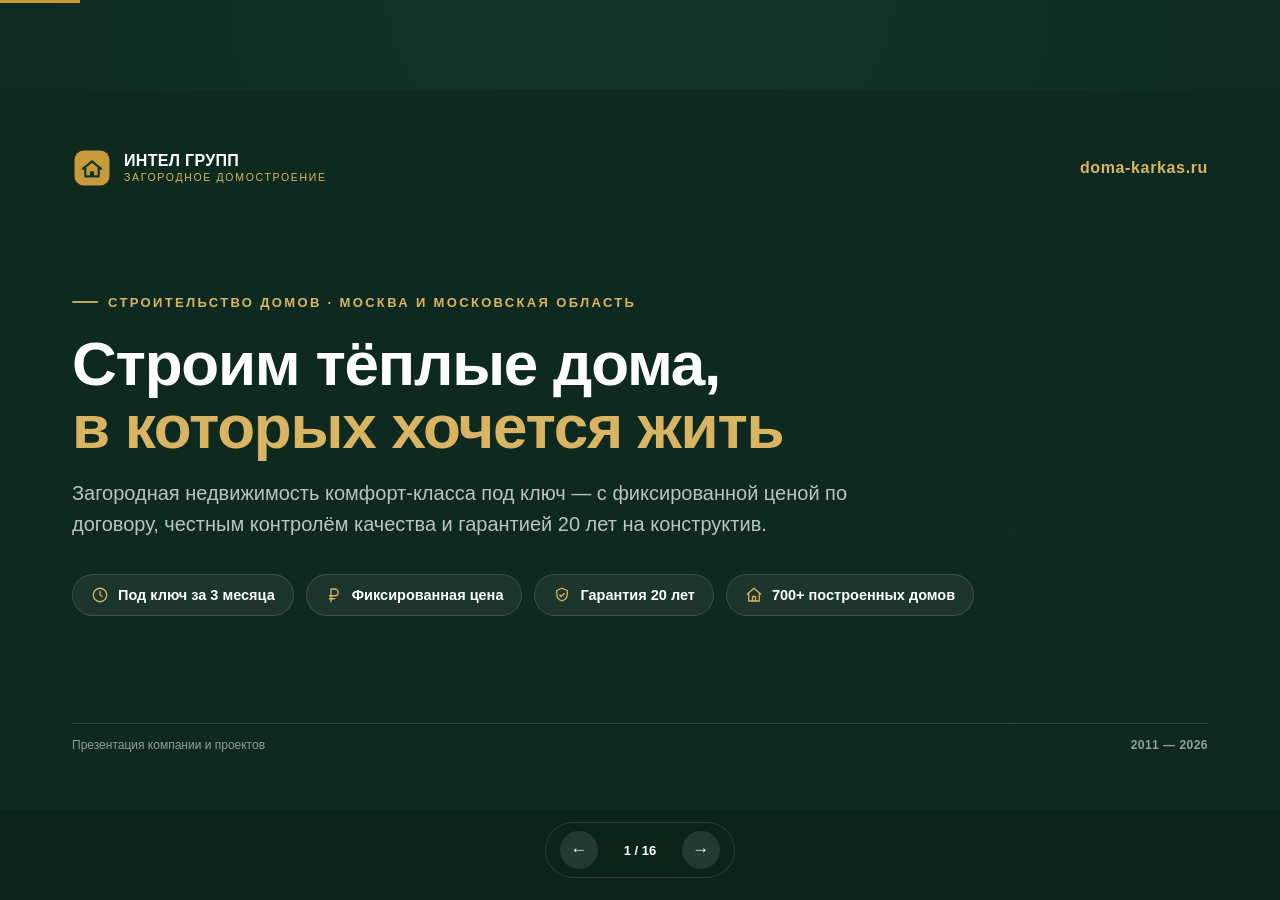
<file: presentation/template.html>
<!DOCTYPE html>
<html lang="ru">
<head>
<meta charset="UTF-8">
<meta name="viewport" content="width=device-width, initial-scale=1.0">
<title>Интел Групп · doma-karkas.ru — Презентация компании и проектов</title>
<style id="fonts">/*__FONTS_CSS__*/</style>
<style>
:root{
  --green-950:#0E2A20; --green-900:#123529; --green-850:#163d2f; --green-800:#194438;
  --green:#1E5B45; --green-600:#2A6E54; --green-500:#3C8467;
  --gold:#C79A3E; --gold-2:#D9B463; --gold-soft:#EBD59A;
  --cream:#FAF6EC; --paper:#FCFAF3; --card:#FFFFFF;
  --ink:#16211C; --body:#3C4842; --muted:#6E786F;
  --line:#E7DFCE; --line-strong:#D9CFB8;
  --line-dark:rgba(255,255,255,.14); --dim:rgba(255,255,255,.72); --dim-2:rgba(255,255,255,.55);
  --font-head:'Montserrat','Liberation Sans',sans-serif;
  --font-body:'Inter','Liberation Sans',sans-serif;
  --shadow:0 18px 40px -22px rgba(18,53,41,.35);
  --shadow-lg:0 30px 60px -28px rgba(14,42,32,.55);
}
*{margin:0;padding:0;box-sizing:border-box}
html,body{height:100%}
body{font-family:var(--font-body);color:var(--ink);background:#0b241b;-webkit-font-smoothing:antialiased;text-rendering:optimizeLegibility}
h1,h2,h3,h4{font-family:var(--font-head);font-weight:700;line-height:1.08;letter-spacing:-.01em}
p{line-height:1.55}

/* ---------- Deck / stage ---------- */
.stage{position:fixed;inset:0;display:flex;align-items:center;justify-content:center;background:radial-gradient(120% 120% at 50% 0%,#12352a 0%,#0b241b 70%)}
#deck{position:relative;width:1280px;height:720px;flex:none}
.slide{position:absolute;inset:0;display:flex;flex-direction:column;overflow:hidden;opacity:0;visibility:hidden;transition:opacity .45s ease}
.slide.active{opacity:1;visibility:visible}

/* light vs dark surfaces */
.slide.light{background:var(--cream);color:var(--ink)}
.slide.dark{background:var(--green-950);color:#fff}
.slide.dark .muted{color:var(--dim-2)}

/* frame padding */
.pad{padding:58px 72px}
.slide-body{flex:1;display:flex;flex-direction:column;min-height:0}

/* ---------- shared bits ---------- */
.eyebrow{font-family:var(--font-head);font-weight:700;font-size:13px;letter-spacing:.18em;text-transform:uppercase;color:var(--green-600);display:inline-flex;align-items:center;gap:10px}
.slide.dark .eyebrow{color:var(--gold-2)}
.eyebrow::before{content:"";width:26px;height:2px;background:currentColor;display:inline-block;border-radius:2px;opacity:.9}
.h-title{font-size:40px;line-height:1.06;color:var(--ink);margin-top:16px}
.slide.dark .h-title{color:#fff}
.h-title .accent{color:var(--gold)}
.slide.dark .h-title .accent{color:var(--gold-2)}
.lead{font-size:18px;color:var(--body);line-height:1.6}
.slide.dark .lead{color:var(--dim)}
.muted{color:var(--muted)}

/* topbar / footer */
.brandbar{display:flex;align-items:center;justify-content:space-between}
.brand{display:flex;align-items:center;gap:12px}
.brand .mark{width:40px;height:40px;flex:none}
.brand .wm{font-family:var(--font-head);font-weight:800;letter-spacing:.02em;font-size:16px;line-height:1}
.brand .wm small{display:block;font-family:var(--font-body);font-weight:500;font-size:10.5px;letter-spacing:.16em;color:var(--gold-2);text-transform:uppercase;margin-top:3px}
.slide.light .brand .wm{color:var(--ink)}
.slide.light .brand .wm small{color:var(--green-600)}
.foot{display:flex;align-items:center;justify-content:space-between;font-size:12px;color:var(--muted);border-top:1px solid var(--line);padding-top:14px}
.slide.dark .foot{color:var(--dim-2);border-top-color:var(--line-dark)}
.foot .site{font-family:var(--font-head);font-weight:600;letter-spacing:.04em}

/* pills / chips */
.pills{display:flex;flex-wrap:wrap;gap:12px}
.pill{display:inline-flex;align-items:center;gap:9px;padding:11px 18px;border-radius:999px;font-size:14.5px;font-weight:600;font-family:var(--font-head);
  background:rgba(255,255,255,.06);border:1px solid var(--line-dark);color:#fff}
.pill svg{width:18px;height:18px;color:var(--gold-2)}
.chip{display:inline-flex;align-items:center;padding:9px 15px;border-radius:999px;font-size:14px;font-weight:600;
  background:#fff;border:1px solid var(--line-strong);color:var(--green);font-family:var(--font-head)}
.chip.g{background:var(--green);color:#fff;border-color:var(--green)}

/* icons */
.ic{width:24px;height:24px;stroke:currentColor;stroke-width:1.7;fill:none;stroke-linecap:round;stroke-linejoin:round}
.ic-badge{width:52px;height:52px;border-radius:14px;display:flex;align-items:center;justify-content:center;flex:none;
  background:linear-gradient(135deg,#eef5f0,#e2efe7);color:var(--green);border:1px solid #dbe8e0}
.slide.dark .ic-badge{background:rgba(199,154,62,.14);border-color:rgba(199,154,62,.32);color:var(--gold-2)}
.ic-badge .ic{width:26px;height:26px}

/* cards */
.card{background:var(--card);border:1px solid var(--line);border-radius:16px;padding:22px 22px;box-shadow:var(--shadow)}
.slide.dark .card{background:rgba(255,255,255,.045);border-color:var(--line-dark);box-shadow:none}
.card h4{font-size:16.5px;color:var(--ink);margin-bottom:6px}
.slide.dark .card h4{color:#fff}
.card p{font-size:13.5px;color:var(--body)}
.slide.dark .card p{color:var(--dim-2)}

/* grids */
.grid{display:grid;gap:18px}
.g2{grid-template-columns:1fr 1fr}
.g3{grid-template-columns:repeat(3,1fr)}
.g4{grid-template-columns:repeat(4,1fr)}

/* metrics */
.metric .num{font-family:var(--font-head);font-weight:800;font-size:52px;line-height:1;color:var(--gold-2);letter-spacing:-.02em}
.metric .lbl{font-size:14px;color:var(--dim);margin-top:10px;font-weight:500}
.metric .num .u{font-size:26px;vertical-align:super;margin-left:2px;color:var(--gold)}

/* ===== SLIDE 1 hero ===== */
.hero{background:
  radial-gradient(90% 120% at 85% 10%,rgba(199,154,62,.16),transparent 55%),
  radial-gradient(80% 90% at 10% 95%,rgba(60,132,103,.28),transparent 60%),
  var(--green-950)}
.hero .bgline{position:absolute;inset:0;opacity:.5;pointer-events:none}
.hero-center{flex:1;display:flex;flex-direction:column;justify-content:center;position:relative;z-index:2}
.hero h1{font-size:62px;line-height:1.02;font-weight:800;letter-spacing:-.02em;margin:22px 0 20px}
.hero h1 .accent{color:var(--gold-2)}
.hero .sub{font-size:20px;color:var(--dim);max-width:830px;line-height:1.55;margin-bottom:34px}

/* section step timeline */
.timeline{display:grid;grid-template-columns:repeat(6,1fr);gap:0;margin-top:8px;position:relative}
.timeline::before{content:"";position:absolute;left:6%;right:6%;top:26px;height:2px;background:var(--line-strong)}
.tl{position:relative;text-align:center;padding:0 10px}
.tl .dot{width:54px;height:54px;border-radius:50%;background:#fff;border:2px solid var(--green);color:var(--green);
  display:flex;align-items:center;justify-content:center;margin:0 auto 16px;position:relative;z-index:2;font-family:var(--font-head);font-weight:800;font-size:20px}
.tl:nth-child(even) .dot{border-color:var(--gold);color:var(--gold)}
.tl h4{font-size:14.5px;margin-bottom:5px;color:var(--ink)}
.tl p{font-size:12px;color:var(--muted);line-height:1.4}

/* list rows */
.rows{display:flex;flex-direction:column;gap:14px}
.row{display:flex;gap:16px;align-items:flex-start}
.row .ic-badge{width:44px;height:44px}
.row .ic-badge .ic{width:22px;height:22px}
.row h4{font-size:16px;margin-bottom:3px}
.row p{font-size:13.5px;color:var(--body)}
.slide.dark .row p{color:var(--dim-2)}

/* project card */
.proj{display:flex;flex-direction:column;justify-content:space-between;min-height:184px;position:relative;overflow:hidden}
.proj .roof{position:absolute;right:-10px;top:-10px;width:74px;height:74px;color:var(--green-500);opacity:.16}
.proj .pname{font-family:var(--font-head);font-weight:800;font-size:21px;color:var(--ink)}
.proj .parea{font-size:13.5px;color:var(--muted);margin-top:4px;display:flex;align-items:center;gap:7px}
.proj .pprice{font-family:var(--font-head);font-weight:800;font-size:24px;color:var(--green);margin-top:14px}
.proj .ptag{font-size:12px;color:var(--gold);font-weight:700;letter-spacing:.04em;text-transform:uppercase;margin-top:4px}

/* two-col split */
.split{display:grid;grid-template-columns:1.05fr .95fr;gap:40px;flex:1;align-items:center}
.factlist{display:flex;flex-direction:column;gap:14px}
.factline{display:flex;align-items:center;gap:14px;padding:15px 18px;background:#fff;border:1px solid var(--line);border-radius:13px}
.slide.dark .factline{background:rgba(255,255,255,.05);border-color:var(--line-dark)}
.factline .k{font-family:var(--font-head);font-weight:800;font-size:22px;color:var(--green);min-width:104px}
.slide.dark .factline .k{color:var(--gold-2)}
.factline .v{font-size:14px;color:var(--body)}
.slide.dark .factline .v{color:var(--dim)}

/* callout / quote */
.callout{margin-top:22px;padding:20px 24px;border-left:4px solid var(--gold);background:rgba(199,154,62,.08);border-radius:0 12px 12px 0;font-size:17px;line-height:1.5;color:var(--ink);font-style:italic}
.slide.dark .callout{background:rgba(199,154,62,.1);color:#fff}
.quote-xl{font-family:var(--font-head);font-weight:800;font-size:34px;line-height:1.15;color:#fff;text-align:center}
.quote-xl .accent{color:var(--gold-2)}

/* rating hero */
.rate-hero{display:flex;flex-direction:column;align-items:center;justify-content:center}
.rate-num{font-family:var(--font-head);font-weight:800;font-size:104px;line-height:.9;color:var(--gold-2)}
.stars{color:var(--gold-2);font-size:30px;letter-spacing:6px;margin:14px 0 8px}
.platforms{display:grid;grid-template-columns:repeat(5,1fr);gap:14px;margin-top:8px}
.plat{background:rgba(255,255,255,.05);border:1px solid var(--line-dark);border-radius:13px;padding:16px 10px;text-align:center}
.plat .pv{font-family:var(--font-head);font-weight:800;font-size:22px;color:#fff}
.plat .pn{font-size:12px;color:var(--dim-2);margin-top:4px}
.plat .pc{font-size:11.5px;color:var(--gold-2);margin-top:6px;font-weight:600}

/* contacts */
.contacts{display:grid;grid-template-columns:repeat(3,1fr);gap:16px}
.contact{display:flex;gap:14px;align-items:center;background:rgba(255,255,255,.05);border:1px solid var(--line-dark);border-radius:14px;padding:18px}
.contact .ic-badge{width:44px;height:44px}
.contact .cl{font-size:11.5px;letter-spacing:.12em;text-transform:uppercase;color:var(--gold-2);font-weight:700}
.contact .cv{font-family:var(--font-head);font-weight:700;font-size:16px;color:#fff;margin-top:3px}

/* chart */
.chart-wrap{background:rgba(255,255,255,.04);border:1px solid var(--line-dark);border-radius:16px;padding:20px 22px 12px}
.chart-cap{font-size:12px;color:var(--dim-2);margin-top:6px}

/* number badge for style chips section */
.mini{display:flex;align-items:center;gap:8px;font-size:13px;color:var(--body);font-weight:500}
.slide.dark .mini{color:var(--dim)}
.mini svg{width:17px;height:17px;color:var(--green-500)}

/* ---------- NAV (screen only) ---------- */
.nav{position:fixed;bottom:22px;left:50%;transform:translateX(-50%);display:flex;align-items:center;gap:16px;z-index:50;
  background:rgba(11,36,27,.72);backdrop-filter:blur(8px);padding:8px 14px;border-radius:999px;border:1px solid rgba(255,255,255,.12)}
.nav button{width:38px;height:38px;border-radius:50%;border:none;background:rgba(255,255,255,.1);color:#fff;font-size:17px;cursor:pointer}
.nav button:hover{background:var(--gold);color:#12352a}
.nav .count{color:#fff;font-family:var(--font-head);font-weight:600;font-size:13px;min-width:52px;text-align:center}
.progress{position:fixed;top:0;left:0;height:3px;background:var(--gold);z-index:60;transition:width .3s}

/* ---------- PRINT ---------- */
@media print{
  @page{size:1280px 720px;margin:0}
  html,body{background:#fff!important;width:1280px}
  .stage{position:static;display:block;background:none;transform:none!important}
  #deck{position:static;width:1280px;height:auto;transform:none!important}
  .slide{position:relative!important;opacity:1!important;visibility:visible!important;
    width:1280px!important;height:720px!important;page-break-after:always;break-after:page;transition:none}
  .slide:last-child{page-break-after:avoid;break-after:auto}
  .nav,.progress{display:none!important}
  *{-webkit-print-color-adjust:exact!important;print-color-adjust:exact!important}
}
</style>
</head>
<body>

<!-- SVG icon defs -->
<svg width="0" height="0" style="position:absolute" aria-hidden="true">
<defs>
<symbol id="i-home" viewBox="0 0 24 24"><path d="M3 11l9-8 9 8"/><path d="M5 10v10h14V10"/><path d="M10 20v-6h4v6"/></symbol>
<symbol id="i-shield" viewBox="0 0 24 24"><path d="M12 3l7 3v5c0 4.5-3 7.5-7 9-4-1.5-7-4.5-7-9V6z"/><path d="M9 12l2 2 4-4"/></symbol>
<symbol id="i-ruble" viewBox="0 0 24 24"><path d="M8 21V4h5a4.5 4.5 0 0 1 0 9H6"/><path d="M6 17h7"/></symbol>
<symbol id="i-clock" viewBox="0 0 24 24"><circle cx="12" cy="12" r="9"/><path d="M12 7v5l3 2"/></symbol>
<symbol id="i-tools" viewBox="0 0 24 24"><path d="M14.7 6.3a3.5 3.5 0 0 0 4.6 4.6L21 12l-8 8-4-4 8-8z"/><path d="M6 12l-3 3 3 3 3-3"/></symbol>
<symbol id="i-layers" viewBox="0 0 24 24"><path d="M12 3l9 5-9 5-9-5z"/><path d="M3 13l9 5 9-5"/></symbol>
<symbol id="i-leaf" viewBox="0 0 24 24"><path d="M4 20C3 12 9 4 20 4c0 11-8 17-16 16z"/><path d="M9 15c3-3 6-4 9-5"/></symbol>
<symbol id="i-factory" viewBox="0 0 24 24"><path d="M3 21V9l6 4V9l6 4V6l6 3v12z"/><path d="M7 21v-4M12 21v-4M17 21v-4"/></symbol>
<symbol id="i-doc" viewBox="0 0 24 24"><path d="M6 3h8l4 4v14H6z"/><path d="M14 3v4h4"/><path d="M9 13l2 2 3-3"/></symbol>
<symbol id="i-eye" viewBox="0 0 24 24"><path d="M2 12s3.5-7 10-7 10 7 10 7-3.5 7-10 7S2 12 2 12z"/><circle cx="12" cy="12" r="3"/></symbol>
<symbol id="i-key" viewBox="0 0 24 24"><circle cx="8" cy="8" r="4"/><path d="M11 11l9 9M17 17l2-2M15 15l2-2"/></symbol>
<symbol id="i-phone" viewBox="0 0 24 24"><path d="M5 3h4l2 5-3 2a11 11 0 0 0 6 6l2-3 5 2v4a2 2 0 0 1-2 2A16 16 0 0 1 3 5a2 2 0 0 1 2-2z"/></symbol>
<symbol id="i-mail" viewBox="0 0 24 24"><rect x="3" y="5" width="18" height="14" rx="2"/><path d="M3 7l9 6 9-6"/></symbol>
<symbol id="i-pin" viewBox="0 0 24 24"><path d="M12 21s7-6.3 7-11a7 7 0 0 0-14 0c0 4.7 7 11 7 11z"/><circle cx="12" cy="10" r="2.5"/></symbol>
<symbol id="i-globe" viewBox="0 0 24 24"><circle cx="12" cy="12" r="9"/><path d="M3 12h18M12 3c3 3 3 15 0 18M12 3c-3 3-3 15 0 18"/></symbol>
<symbol id="i-percent" viewBox="0 0 24 24"><path d="M5 19L19 5"/><circle cx="7.5" cy="7.5" r="2.5"/><circle cx="16.5" cy="16.5" r="2.5"/></symbol>
<symbol id="i-window" viewBox="0 0 24 24"><rect x="4" y="3" width="16" height="18" rx="1"/><path d="M4 12h16M12 3v18"/></symbol>
<symbol id="i-award" viewBox="0 0 24 24"><circle cx="12" cy="9" r="6"/><path d="M9 14l-2 7 5-3 5 3-2-7"/></symbol>
<symbol id="i-users" viewBox="0 0 24 24"><circle cx="9" cy="8" r="3.2"/><path d="M3 20c0-3.3 2.7-6 6-6s6 2.7 6 6"/><path d="M16 5.2A3.2 3.2 0 0 1 16 11M18 20c0-2.6-1-4.8-2.5-6"/></symbol>
<symbol id="i-ruler" viewBox="0 0 24 24"><rect x="3" y="8" width="18" height="8" rx="1"/><path d="M7 8v3M11 8v4M15 8v3M19 8v4"/></symbol>
<symbol id="i-bank" viewBox="0 0 24 24"><path d="M3 9l9-5 9 5"/><path d="M5 9v9M19 9v9M9 9v9M15 9v9M3 20h18"/></symbol>
<symbol id="i-check" viewBox="0 0 24 24"><path d="M5 13l4 4 10-11"/></symbol>
<symbol id="i-arrow" viewBox="0 0 24 24"><path d="M5 12h14M13 6l6 6-6 6"/></symbol>
<symbol id="i-comp" viewBox="0 0 24 24"><circle cx="12" cy="12" r="9"/><path d="M12 12l4-7-7 4z"/></symbol>
<symbol id="i-heart" viewBox="0 0 24 24"><path d="M12 20s-7-4.5-9-9a4.5 4.5 0 0 1 9-2 4.5 4.5 0 0 1 9 2c-2 4.5-9 9-9 9z"/></symbol>
<symbol id="i-star" viewBox="0 0 24 24"><path d="M12 3l2.7 5.8 6.3.8-4.7 4.4 1.2 6.2L12 17.8 6.5 20.2l1.2-6.2L3 9.6l6.3-.8z"/></symbol>
<symbol id="i-logo" viewBox="0 0 48 48"><rect x="3" y="3" width="42" height="42" rx="11" fill="#C79A3E"/><path d="M13 25l11-9 11 9" stroke="#12352a" stroke-width="2.6" fill="none" stroke-linecap="round" stroke-linejoin="round"/><path d="M16 24v10h16V24" stroke="#12352a" stroke-width="2.6" fill="none" stroke-linecap="round" stroke-linejoin="round"/><rect x="21.5" y="28" width="5" height="6" rx="1" fill="#12352a"/></symbol>
</defs>
</svg>

<div class="progress" id="progress"></div>
<div class="stage" id="stage">
<div id="deck">

<!-- =================== SLIDE 1 · HERO =================== -->
<section class="slide dark hero active pad">
  <svg class="bgline" viewBox="0 0 1280 720" preserveAspectRatio="none">
    <g stroke="rgba(255,255,255,.05)" stroke-width="1" fill="none">
      <path d="M-50 560 L360 300 L770 560"/><path d="M360 300 L360 620 M120 470 L120 620 M600 470 L600 620"/>
      <path d="M760 600 L1010 440 L1260 600"/><path d="M1010 440 L1010 660"/>
    </g>
  </svg>
  <div class="brandbar" style="position:relative;z-index:2">
    <div class="brand"><svg class="mark"><use href="#i-logo"/></svg>
      <div class="wm">ИНТЕЛ ГРУПП<small>Загородное домостроение</small></div></div>
    <div class="site" style="font-family:var(--font-head);font-weight:600;color:var(--gold-2);letter-spacing:.04em">doma-karkas.ru</div>
  </div>
  <div class="hero-center">
    <span class="eyebrow">Строительство домов · Москва и Московская область</span>
    <h1>Строим тёплые дома,<br><span class="accent">в которых хочется жить</span></h1>
    <p class="sub">Загородная недвижимость комфорт-класса под ключ — с фиксированной ценой по договору, честным контролём качества и гарантией 20&nbsp;лет на конструктив.</p>
    <div class="pills">
      <span class="pill"><svg class="ic"><use href="#i-clock"/></svg>Под ключ за 3 месяца</span>
      <span class="pill"><svg class="ic"><use href="#i-ruble"/></svg>Фиксированная цена</span>
      <span class="pill"><svg class="ic"><use href="#i-shield"/></svg>Гарантия 20 лет</span>
      <span class="pill"><svg class="ic"><use href="#i-home"/></svg>700+ построенных домов</span>
    </div>
  </div>
  <div class="foot"><span>Презентация компании и проектов</span><span class="site">2011 — 2026</span></div>
</section>

<!-- =================== SLIDE 2 · О КОМПАНИИ =================== -->
<section class="slide light pad">
  <div class="slide-body">
    <span class="eyebrow">О компании</span>
    <h2 class="h-title">Загородный дом под ключ —<br><span class="accent">без рисков и переплат</span></h2>
    <div class="split" style="margin-top:26px">
      <div>
        <p class="lead">Компания <b>ООО «Интел Групп»</b> (бренд&nbsp;doma-karkas.ru) с 2011 года строит частные дома и коттеджи в Москве и Подмосковье. Мы берём на себя весь цикл — от проекта и фундамента до инженерии, отделки и сдачи под ключ — и отвечаем за результат договором с&nbsp;фиксированной ценой.</p>
        <div class="callout">«Создаём комфортное и качественное жильё для семей — ради их жизни, здоровья и благополучия».</div>
      </div>
      <div class="factlist">
        <div class="factline"><span class="k">2011</span><span class="v">год основания — более 14 лет опыта на рынке</span></div>
        <div class="factline"><span class="k">700+</span><span class="v">домов и коттеджей построено под ключ</span></div>
        <div class="factline"><span class="k">40+</span><span class="v">населённых пунктов Москвы и области</span></div>
        <div class="factline"><span class="k">Своё</span><span class="v">производство деревянных конструкций</span></div>
      </div>
    </div>
  </div>
  <div class="foot"><div class="brand"><svg class="mark" style="width:26px;height:26px"><use href="#i-logo"/></svg><span>Интел Групп</span></div><span class="site">doma-karkas.ru · 02</span></div>
</section>

<!-- =================== SLIDE 3 · ЦИФРЫ =================== -->
<section class="slide dark pad">
  <div class="slide-body">
    <span class="eyebrow">Цифры, которым можно доверять</span>
    <h2 class="h-title">14 лет опыта в каждом доме</h2>
    <div class="grid g4" style="margin-top:44px">
      <div class="metric card"><div class="num">700<span class="u">+</span></div><div class="lbl">домов построено<br>под ключ с 2011 года</div></div>
      <div class="metric card"><div class="num">20<span class="u">лет</span></div><div class="lbl">гарантия<br>на конструктив</div></div>
      <div class="metric card"><div class="num">4.9<span class="u">/5</span></div><div class="lbl">средняя оценка<br>на 5 площадках отзывов</div></div>
      <div class="metric card"><div class="num">3<span class="u">мес</span></div><div class="lbl">тёплый дом<br>под ключ — от</div></div>
    </div>
    <div class="grid g3" style="margin-top:18px">
      <div class="row"><div class="ic-badge"><svg class="ic"><use href="#i-pin"/></svg></div><div><h4>40+ городов МО</h4><p>работаем по всей Московской области</p></div></div>
      <div class="row"><div class="ic-badge"><svg class="ic"><use href="#i-heart"/></svg></div><div><h4>Каждый 3-й — по рекомендации</h4><p>клиенты возвращаются и советуют нас</p></div></div>
      <div class="row"><div class="ic-badge"><svg class="ic"><use href="#i-ruble"/></svg></div><div><h4>Фиксированная смета</h4><p>цена в договоре не меняется</p></div></div>
    </div>
  </div>
  <div class="foot"><div class="brand"><svg class="mark" style="width:26px;height:26px"><use href="#i-logo"/></svg><span>Интел Групп</span></div><span class="site">doma-karkas.ru · 03</span></div>
</section>

<!-- =================== SLIDE 4 · ПРОБЛЕМА =================== -->
<section class="slide light pad">
  <div class="slide-body">
    <span class="eyebrow">Почему стройка «на доверии» рискованна</span>
    <h2 class="h-title">Частный дом легко превратить<br>в <span class="accent">долгострой и стресс</span></h2>
    <div class="grid g4" style="margin-top:30px">
      <div class="card"><div class="ic-badge" style="margin-bottom:14px"><svg class="ic"><use href="#i-ruble"/></svg></div><h4>Смета растёт</h4><p>изначальная цена «плывёт», появляются доплаты за каждую мелочь.</p></div>
      <div class="card"><div class="ic-badge" style="margin-bottom:14px"><svg class="ic"><use href="#i-clock"/></svg></div><h4>Сроки срываются</h4><p>стройка растягивается на сезоны без понятного графика.</p></div>
      <div class="card"><div class="ic-badge" style="margin-bottom:14px"><svg class="ic"><use href="#i-eye"/></svg></div><h4>Скрытый брак</h4><p>ошибки прячутся под отделкой и всплывают уже после заселения.</p></div>
      <div class="card"><div class="ic-badge" style="margin-bottom:14px"><svg class="ic"><use href="#i-users"/></svg></div><h4>Бригады без ответа</h4><p>случайные исполнители исчезают, гарантии не с кого спросить.</p></div>
    </div>
    <div class="callout" style="margin-top:26px">Мы выстроили процесс так, чтобы убрать эти риски. Как именно — на следующих слайдах.</div>
  </div>
  <div class="foot"><div class="brand"><svg class="mark" style="width:26px;height:26px"><use href="#i-logo"/></svg><span>Интел Групп</span></div><span class="site">doma-karkas.ru · 04</span></div>
</section>

<!-- =================== SLIDE 5 · РЕШЕНИЕ =================== -->
<section class="slide dark pad">
  <div class="slide-body">
    <span class="eyebrow">Наш подход</span>
    <h2 class="h-title">Дом под ключ — <span class="accent">честно, прозрачно,<br>по фиксированной цене</span></h2>
    <div class="grid g3" style="margin-top:34px">
      <div class="card"><div class="ic-badge" style="margin-bottom:16px"><svg class="ic"><use href="#i-doc"/></svg></div><h4>Фиксированная смета</h4><p>Расчёт в день обращения. Цена закреплена договором — без скрытых доплат в процессе.</p></div>
      <div class="card"><div class="ic-badge" style="margin-bottom:16px"><svg class="ic"><use href="#i-eye"/></svg></div><h4>Прозрачный контроль</h4><p>Многоуровневая проверка качества и еженедельные фото- и видеоотчёты с вашего объекта.</p></div>
      <div class="card"><div class="ic-badge" style="margin-bottom:16px"><svg class="ic"><use href="#i-shield"/></svg></div><h4>Гарантия и защита</h4><p>Гарантия 20 лет, независимый технадзор в подарок и расчёты через эскроу-счёт.</p></div>
    </div>
    <div class="callout" style="border-left-color:var(--gold-2)">«Строим честно и открыто» — принцип, по которому мы работаем на каждом объекте.</div>
  </div>
  <div class="foot"><div class="brand"><svg class="mark" style="width:26px;height:26px"><use href="#i-logo"/></svg><span>Интел Групп</span></div><span class="site">doma-karkas.ru · 05</span></div>
</section>

<!-- =================== SLIDE 6 · ТЕХНОЛОГИИ =================== -->
<section class="slide light pad">
  <div class="slide-body">
    <span class="eyebrow">Технологии строительства</span>
    <h2 class="h-title">7 технологий — под ваш бюджет и задачи</h2>
    <div class="grid g4" style="margin-top:26px;gap:16px">
      <div class="card"><div class="ic-badge" style="margin-bottom:12px"><svg class="ic"><use href="#i-home"/></svg></div><h4>Каркасные дома</h4><p>Канадская технология, утепление стен 200 мм — тёплый дом за 3 месяца.</p></div>
      <div class="card"><div class="ic-badge" style="margin-bottom:12px"><svg class="ic"><use href="#i-layers"/></svg></div><h4>Газобетон</h4><p>Блоки Bonolit / Ytong на клей — прочность и энергоэффективность.</p></div>
      <div class="card"><div class="ic-badge" style="margin-bottom:12px"><svg class="ic"><use href="#i-layers"/></svg></div><h4>Керамоблок</h4><p>Тёплая керамика для долговечных «дышащих» стен.</p></div>
      <div class="card"><div class="ic-badge" style="margin-bottom:12px"><svg class="ic"><use href="#i-tools"/></svg></div><h4>Кирпич</h4><p>Классическая кладка — капитальный дом на поколения.</p></div>
      <div class="card"><div class="ic-badge" style="margin-bottom:12px"><svg class="ic"><use href="#i-leaf"/></svg></div><h4>Брус</h4><p>Профилированный и клееный брус с минимальной усадкой.</p></div>
      <div class="card"><div class="ic-badge" style="margin-bottom:12px"><svg class="ic"><use href="#i-layers"/></svg></div><h4>Керамзитобетон</h4><p>Лёгкие тёплые блоки — оптимальная цена и скорость.</p></div>
      <div class="card"><div class="ic-badge" style="margin-bottom:12px"><svg class="ic"><use href="#i-layers"/></svg></div><h4>Пеноблок</h4><p>Экономичное решение для быстрого домостроения.</p></div>
      <div class="card" style="background:var(--green);border-color:var(--green);color:#fff;display:flex;flex-direction:column;justify-content:center"><h4 style="color:#fff">+ Индивидуально</h4><p style="color:rgba(255,255,255,.85)">Подберём технологию под ваш участок, бюджет и стиль.</p></div>
    </div>
  </div>
  <div class="foot"><div class="brand"><svg class="mark" style="width:26px;height:26px"><use href="#i-logo"/></svg><span>Интел Групп</span></div><span class="site">doma-karkas.ru · 06</span></div>
</section>

<!-- =================== SLIDE 7 · СТИЛИ И ФОРМАТЫ =================== -->
<section class="slide light pad">
  <div class="slide-body">
    <span class="eyebrow">Архитектура и форматы</span>
    <h2 class="h-title">Любой стиль и площадь —<br>от компактных до просторных</h2>
    <div class="split" style="margin-top:24px;align-items:flex-start">
      <div>
        <div class="mini" style="margin-bottom:14px"><svg><use href="#i-comp"/></svg><b>Архитектурные стили</b></div>
        <div class="pills" style="gap:10px">
          <span class="chip">Скандинавский</span><span class="chip">Барнхаус</span><span class="chip">Фахверк</span>
          <span class="chip">Шале</span><span class="chip">Хай-тек</span><span class="chip">Финский</span>
          <span class="chip">Английский</span><span class="chip">Немецкий</span><span class="chip">Классический</span>
          <span class="chip">Альпийский</span><span class="chip">Кантри</span><span class="chip">Современный</span>
        </div>
      </div>
      <div>
        <div class="mini" style="margin-bottom:14px"><svg><use href="#i-ruler"/></svg><b>Этажность и площадь</b></div>
        <div class="factlist">
          <div class="factline"><span class="k" style="min-width:130px">Этажность</span><span class="v">1 этаж · 2 этажа · с мансардой</span></div>
          <div class="factline"><span class="k" style="min-width:130px">Площадь</span><span class="v">до 100 · 100–150 · 150–200 · 200–300 · 300+ м²</span></div>
        </div>
        <div class="mini" style="margin:18px 0 12px"><svg><use href="#i-window"/></svg><b>Опции</b></div>
        <div class="pills" style="gap:10px">
          <span class="chip g">Терраса</span><span class="chip g">Балкон</span><span class="chip g">Гараж</span>
          <span class="chip g">Панорамные окна</span><span class="chip g">Эркеры</span><span class="chip g">Второй свет</span>
        </div>
      </div>
    </div>
  </div>
  <div class="foot"><div class="brand"><svg class="mark" style="width:26px;height:26px"><use href="#i-logo"/></svg><span>Интел Групп</span></div><span class="site">doma-karkas.ru · 07</span></div>
</section>

<!-- =================== SLIDE 8 · ПРОЕКТЫ =================== -->
<section class="slide light pad">
  <div class="slide-body">
    <span class="eyebrow">Примеры проектов</span>
    <h2 class="h-title">Готовые проекты с прозрачной ценой</h2>
    <div class="grid g4" style="margin-top:26px;gap:16px">
      <div class="card proj"><svg class="roof ic"><use href="#i-home"/></svg><div><div class="pname">Виченца</div><div class="parea"><svg class="ic" style="width:15px;height:15px;color:var(--muted)"><use href="#i-ruler"/></svg>132,9 м²</div></div><div><div class="pprice">5 254 000 ₽</div><div class="ptag">под ключ</div></div></div>
      <div class="card proj"><svg class="roof ic"><use href="#i-home"/></svg><div><div class="pname">Порт-Луи</div><div class="parea"><svg class="ic" style="width:15px;height:15px;color:var(--muted)"><use href="#i-ruler"/></svg>111 м²</div></div><div><div class="pprice">4 474 000 ₽</div><div class="ptag">под ключ</div></div></div>
      <div class="card proj"><svg class="roof ic"><use href="#i-home"/></svg><div><div class="pname">Озарк</div><div class="parea"><svg class="ic" style="width:15px;height:15px;color:var(--muted)"><use href="#i-ruler"/></svg>218 м²</div></div><div><div class="pprice">7 911 000 ₽</div><div class="ptag">под ключ</div></div></div>
      <div class="card proj"><svg class="roof ic"><use href="#i-home"/></svg><div><div class="pname">Сан-Диего</div><div class="parea"><svg class="ic" style="width:15px;height:15px;color:var(--muted)"><use href="#i-ruler"/></svg>213,8 м²</div></div><div><div class="pprice">8 804 000 ₽</div><div class="ptag">под ключ</div></div></div>
    </div>
    <div class="callout" style="margin-top:24px">Более 100 типовых проектов и индивидуальное проектирование. Стоимость строительства — <b>от 2,9 млн ₽</b>.</div>
  </div>
  <div class="foot"><div class="brand"><svg class="mark" style="width:26px;height:26px"><use href="#i-logo"/></svg><span>Интел Групп</span></div><span class="site">doma-karkas.ru · 08</span></div>
</section>

<!-- =================== SLIDE 9 · СТОИМОСТЬ =================== -->
<section class="slide dark pad">
  <div class="slide-body">
    <span class="eyebrow">Стоимость и финансирование</span>
    <h2 class="h-title">Понятная цена — и удобная оплата</h2>
    <div class="split" style="margin-top:22px;grid-template-columns:1.35fr .65fr">
      <div class="chart-wrap">
        <canvas id="priceChart" width="720" height="330"></canvas>
        <div class="chart-cap">Стоимость под ключ (млн ₽, столбцы) и цена за м² (тыс. ₽, линия) — по проектам-примерам.</div>
      </div>
      <div class="factlist">
        <div class="factline"><span class="k" style="min-width:96px">2,9 млн</span><span class="v">стоимость дома под ключ — от</span></div>
        <div class="factline"><span class="k" style="min-width:96px">15 850</span><span class="v">₽/мес — рассрочка на строительство</span></div>
        <div class="factline"><span class="k" style="min-width:96px">от 6%</span><span class="v">семейная ипотека с господдержкой</span></div>
        <div class="factline"><span class="k" style="min-width:96px">Эскроу</span><span class="v">расчёты через защищённый счёт</span></div>
      </div>
    </div>
  </div>
  <div class="foot"><div class="brand"><svg class="mark" style="width:26px;height:26px"><use href="#i-logo"/></svg><span>Интел Групп</span></div><span class="site">doma-karkas.ru · 09</span></div>
</section>

<!-- =================== SLIDE 10 · ПРЕИМУЩЕСТВА =================== -->
<section class="slide light pad">
  <div class="slide-body">
    <span class="eyebrow">Преимущества</span>
    <h2 class="h-title">6 причин доверить стройку нам</h2>
    <div class="grid g3" style="margin-top:28px">
      <div class="card"><div class="ic-badge" style="margin-bottom:14px"><svg class="ic"><use href="#i-ruble"/></svg></div><h4>Фиксированная цена</h4><p>Стоимость закреплена договором. Никаких доплат в процессе стройки.</p></div>
      <div class="card"><div class="ic-badge" style="margin-bottom:14px"><svg class="ic"><use href="#i-shield"/></svg></div><h4>Гарантия 20 лет</h4><p>Официальная гарантия на конструктивные элементы дома.</p></div>
      <div class="card"><div class="ic-badge" style="margin-bottom:14px"><svg class="ic"><use href="#i-eye"/></svg></div><h4>Технадзор в подарок</h4><p>Независимый контроль качества строительства — за наш счёт.</p></div>
      <div class="card"><div class="ic-badge" style="margin-bottom:14px"><svg class="ic"><use href="#i-doc"/></svg></div><h4>Смета за 1 день</h4><p>Полный расчёт стоимости в день обращения — бесплатно.</p></div>
      <div class="card"><div class="ic-badge" style="margin-bottom:14px"><svg class="ic"><use href="#i-window"/></svg></div><h4>Панорамные окна</h4><p>Больше света и простора — в подарок к вашему проекту.</p></div>
      <div class="card"><div class="ic-badge" style="margin-bottom:14px"><svg class="ic"><use href="#i-factory"/></svg></div><h4>Своё производство</h4><p>Деревянные конструкции с собственного цеха — качество и экономия.</p></div>
    </div>
  </div>
  <div class="foot"><div class="brand"><svg class="mark" style="width:26px;height:26px"><use href="#i-logo"/></svg><span>Интел Групп</span></div><span class="site">doma-karkas.ru · 10</span></div>
</section>

<!-- =================== SLIDE 11 · ПРОЦЕСС =================== -->
<section class="slide light pad">
  <div class="slide-body">
    <span class="eyebrow">Как мы работаем</span>
    <h2 class="h-title">От заявки до ключей — 6 понятных шагов</h2>
    <div class="timeline" style="margin-top:56px">
      <div class="tl"><div class="dot">1</div><h4>Заявка</h4><p>Консультация и подбор проекта</p></div>
      <div class="tl"><div class="dot">2</div><h4>Участок</h4><p>Осмотр и геология</p></div>
      <div class="tl"><div class="dot">3</div><h4>Проект и смета</h4><p>Фиксированная цена</p></div>
      <div class="tl"><div class="dot">4</div><h4>Договор</h4><p>Эскроу и финансирование</p></div>
      <div class="tl"><div class="dot">5</div><h4>Стройка</h4><p>Фундамент, монтаж, инженерия</p></div>
      <div class="tl"><div class="dot">6</div><h4>Ключи</h4><p>Отделка и сдача под ключ</p></div>
    </div>
    <div class="callout" style="margin-top:52px">Полный цикл — <b>16 этапов</b> с контролем на каждом шаге. Тёплый дом под ключ — <b>от 3 месяцев</b>.</div>
  </div>
  <div class="foot"><div class="brand"><svg class="mark" style="width:26px;height:26px"><use href="#i-logo"/></svg><span>Интел Групп</span></div><span class="site">doma-karkas.ru · 11</span></div>
</section>

<!-- =================== SLIDE 12 · КОНТРОЛЬ КАЧЕСТВА =================== -->
<section class="slide dark pad">
  <div class="slide-body">
    <span class="eyebrow">Качество и прозрачность</span>
    <h2 class="h-title">Вы видите <span class="accent">каждый этап</span> стройки</h2>
    <div class="grid g2" style="margin-top:26px;gap:16px">
      <div class="row"><div class="ic-badge"><svg class="ic"><use href="#i-eye"/></svg></div><div><h4>Многоуровневый контроль</h4><p>Три уровня проверки: бригадир → прораб → служба технадзора.</p></div></div>
      <div class="row"><div class="ic-badge"><svg class="ic"><use href="#i-doc"/></svg></div><div><h4>Еженедельные отчёты</h4><p>Фото и видео с объекта — вы контролируете стройку удалённо.</p></div></div>
      <div class="row"><div class="ic-badge"><svg class="ic"><use href="#i-check"/></svg></div><div><h4>Акты скрытых работ</h4><p>Каждый скрытый этап фиксируется официальным документом.</p></div></div>
      <div class="row"><div class="ic-badge"><svg class="ic"><use href="#i-shield"/></svg></div><div><h4>Технадзор в подарок</h4><p>Независимая экспертиза качества — на нашей стороне обязательств.</p></div></div>
    </div>
    <div class="quote-xl" style="margin-top:38px">«Строим <span class="accent">честно и открыто</span>»</div>
  </div>
  <div class="foot"><div class="brand"><svg class="mark" style="width:26px;height:26px"><use href="#i-logo"/></svg><span>Интел Групп</span></div><span class="site">doma-karkas.ru · 12</span></div>
</section>

<!-- =================== SLIDE 13 · КОМАНДА =================== -->
<section class="slide light pad">
  <div class="slide-body">
    <span class="eyebrow">Команда и экспертиза</span>
    <h2 class="h-title">Специалисты со стажем 8–20 лет</h2>
    <div class="grid g3" style="margin-top:28px">
      <div class="card"><div class="ic-badge" style="margin-bottom:14px"><svg class="ic"><use href="#i-comp"/></svg></div><h4>Архитекторы</h4><p>Проектирование типовых и индивидуальных домов.</p></div>
      <div class="card"><div class="ic-badge" style="margin-bottom:14px"><svg class="ic"><use href="#i-ruler"/></svg></div><h4>Конструкторы</h4><p>Расчёт узлов и несущих конструкций по нормам.</p></div>
      <div class="card"><div class="ic-badge" style="margin-bottom:14px"><svg class="ic"><use href="#i-tools"/></svg></div><h4>Прорабы и бригады</h4><p>Проверенные российские бригады на каждом объекте.</p></div>
      <div class="card"><div class="ic-badge" style="margin-bottom:14px"><svg class="ic"><use href="#i-eye"/></svg></div><h4>Служба технадзора</h4><p>Независимый контроль качества строительства.</p></div>
      <div class="card"><div class="ic-badge" style="margin-bottom:14px"><svg class="ic"><use href="#i-factory"/></svg></div><h4>Собственное производство</h4><p>Цех деревянных конструкций и логистика.</p></div>
      <div class="card"><div class="ic-badge" style="margin-bottom:14px"><svg class="ic"><use href="#i-doc"/></svg></div><h4>Юристы</h4><p>Сопровождение сделки, проверка участка, согласования.</p></div>
    </div>
    <div class="callout" style="margin-top:22px">Команда работает вместе с 2011 года. Репутация для нас важнее быстрой прибыли.</div>
  </div>
  <div class="foot"><div class="brand"><svg class="mark" style="width:26px;height:26px"><use href="#i-logo"/></svg><span>Интел Групп</span></div><span class="site">doma-karkas.ru · 13</span></div>
</section>

<!-- =================== SLIDE 14 · ГАРАНТИИ И ПАРТНЁРЫ =================== -->
<section class="slide light pad">
  <div class="slide-body">
    <span class="eyebrow">Гарантии и партнёры</span>
    <h2 class="h-title">Надёжность, подтверждённая документами</h2>
    <div class="split" style="margin-top:24px;align-items:flex-start">
      <div class="rows">
        <div class="row"><div class="ic-badge"><svg class="ic"><use href="#i-shield"/></svg></div><div><h4>Гарантия 20 лет</h4><p>На конструктивные элементы дома — по договору.</p></div></div>
        <div class="row"><div class="ic-badge"><svg class="ic"><use href="#i-ruble"/></svg></div><div><h4>Фиксированная цена</h4><p>Стоимость закреплена в договоре и не растёт.</p></div></div>
        <div class="row"><div class="ic-badge"><svg class="ic"><use href="#i-doc"/></svg></div><div><h4>Юридическое сопровождение</h4><p>Проверка участка и согласования — бесплатно.</p></div></div>
        <div class="row"><div class="ic-badge"><svg class="ic"><use href="#i-bank"/></svg></div><div><h4>Расчёты через эскроу</h4><p>Ваши средства защищены до сдачи работ.</p></div></div>
      </div>
      <div>
        <div class="mini" style="margin-bottom:14px"><svg><use href="#i-award"/></svg><b>Сертификаты и партнёры</b></div>
        <div class="pills" style="gap:10px">
          <span class="chip">Bonolit</span><span class="chip">Ytong</span><span class="chip">ТехноНиколь</span>
          <span class="chip g">Дилер TM ROYAL EUROPA</span>
        </div>
        <div class="mini" style="margin:20px 0 12px"><svg><use href="#i-star"/></svg><b>Признание</b></div>
        <div class="rows">
          <div class="row"><div class="ic-badge" style="width:40px;height:40px"><svg class="ic" style="width:20px;height:20px"><use href="#i-award"/></svg></div><div><h4 style="font-size:15px">Международные выставки</h4><p>Участник выставок деревянного домостроения.</p></div></div>
          <div class="row"><div class="ic-badge" style="width:40px;height:40px"><svg class="ic" style="width:20px;height:20px"><use href="#i-comp"/></svg></div><div><h4 style="font-size:15px">Архитектурный салон</h4><p>Участник Российского архитектурного салона.</p></div></div>
        </div>
      </div>
    </div>
  </div>
  <div class="foot"><div class="brand"><svg class="mark" style="width:26px;height:26px"><use href="#i-logo"/></svg><span>Интел Групп</span></div><span class="site">doma-karkas.ru · 14</span></div>
</section>

<!-- =================== SLIDE 15 · ОТЗЫВЫ =================== -->
<section class="slide dark pad">
  <div class="slide-body" style="justify-content:center">
    <span class="eyebrow" style="align-self:center">Репутация</span>
    <div class="rate-hero" style="margin-top:6px">
      <div class="rate-num">4.9</div>
      <div class="stars">★★★★★</div>
      <p class="lead" style="text-align:center">Средняя оценка на 5 независимых площадках · более 110 отзывов</p>
    </div>
    <div class="platforms" style="margin-top:24px">
      <div class="plat"><div class="pv">4.9</div><div class="pn">Яндекс.Карты</div><div class="pc">56 отзывов</div></div>
      <div class="plat"><div class="pv">5.0</div><div class="pn">2ГИС</div><div class="pc">19 отзывов</div></div>
      <div class="plat"><div class="pv">4.9</div><div class="pn">Domclick</div><div class="pc">22 отзыва</div></div>
      <div class="plat"><div class="pv">4.9</div><div class="pn">Zoon</div><div class="pc">10 отзывов</div></div>
      <div class="plat"><div class="pv">5.0</div><div class="pn">Flamp</div><div class="pc">5 отзывов</div></div>
    </div>
    <div class="callout" style="margin-top:24px;text-align:center;border-left:none;border-radius:12px;background:rgba(199,154,62,.12);align-self:center">
      <svg class="ic" style="width:20px;height:20px;color:var(--gold-2);vertical-align:-4px;margin-right:8px"><use href="#i-heart"/></svg>Каждый третий клиент приходит к нам по рекомендации</div>
  </div>
  <div class="foot"><div class="brand"><svg class="mark" style="width:26px;height:26px"><use href="#i-logo"/></svg><span>Интел Групп</span></div><span class="site">doma-karkas.ru · 15</span></div>
</section>

<!-- =================== SLIDE 16 · КОНТАКТЫ / CTA =================== -->
<section class="slide dark hero pad">
  <svg class="bgline" viewBox="0 0 1280 720" preserveAspectRatio="none">
    <g stroke="rgba(255,255,255,.05)" stroke-width="1" fill="none"><path d="M-50 600 L300 360 L650 600"/><path d="M300 360 L300 640"/><path d="M700 620 L1000 420 L1300 620"/><path d="M1000 420 L1000 660"/></g>
  </svg>
  <div class="brandbar" style="position:relative;z-index:2">
    <div class="brand"><svg class="mark"><use href="#i-logo"/></svg><div class="wm">ИНТЕЛ ГРУПП<small>Загородное домостроение</small></div></div>
    <div class="site" style="font-family:var(--font-head);font-weight:600;color:var(--gold-2)">doma-karkas.ru</div>
  </div>
  <div class="hero-center" style="justify-content:center">
    <span class="eyebrow">Давайте построим ваш дом</span>
    <h1 style="font-size:46px;margin:18px 0 14px">Получите смету в день обращения — <span class="accent">бесплатно</span></h1>
    <p class="sub" style="margin-bottom:28px">Расскажите о вашем участке и пожеланиях — подберём проект, технологию и рассчитаем точную стоимость под ключ.</p>
    <div class="contacts">
      <div class="contact"><div class="ic-badge"><svg class="ic"><use href="#i-phone"/></svg></div><div><div class="cl">Телефон</div><div class="cv">+7 (495) 116-96-52</div></div></div>
      <div class="contact"><div class="ic-badge"><svg class="ic"><use href="#i-phone"/></svg></div><div><div class="cl">Отдел продаж</div><div class="cv">+7 (496) 987-10-77</div></div></div>
      <div class="contact"><div class="ic-badge"><svg class="ic"><use href="#i-mail"/></svg></div><div><div class="cl">Email</div><div class="cv">info@doma-karkas.ru</div></div></div>
      <div class="contact"><div class="ic-badge"><svg class="ic"><use href="#i-globe"/></svg></div><div><div class="cl">Сайт</div><div class="cv">doma-karkas.ru</div></div></div>
      <div class="contact"><div class="ic-badge"><svg class="ic"><use href="#i-clock"/></svg></div><div><div class="cl">Часы работы</div><div class="cv">9:00 — 18:00 · Пн–Сб</div></div></div>
      <div class="contact"><div class="ic-badge"><svg class="ic"><use href="#i-pin"/></svg></div><div><div class="cl">Регион</div><div class="cv">Москва и область</div></div></div>
    </div>
  </div>
  <div class="foot"><span>ООО «Интел Групп» · ИНН 7726461244 · ОГРН 1197746752323</span><span class="site">Спасибо!</span></div>
</section>

</div><!-- /#deck -->
</div><!-- /.stage -->

<div class="nav">
  <button onclick="prevSlide()" aria-label="Назад">←</button>
  <span class="count"><span id="cur">1</span> / <span id="tot">16</span></span>
  <button onclick="nextSlide()" aria-label="Вперёд">→</button>
</div>

<script>/*__CHARTJS__*/</script>
<script>
/* ----- fit deck to viewport (screen only) ----- */
var deck=document.getElementById('deck');
function fit(){
  var s=Math.min(window.innerWidth/1280, window.innerHeight/720);
  deck.style.transform='scale('+s+')';
}
window.addEventListener('resize',fit); fit();

/* ----- navigation ----- */
var slides=document.querySelectorAll('.slide');
var total=slides.length, cur=1;
document.getElementById('tot').textContent=total;
function show(n){
  cur=Math.max(1,Math.min(total,n));
  slides.forEach(function(s,i){s.classList.toggle('active',i===cur-1)});
  document.getElementById('cur').textContent=cur;
  document.getElementById('progress').style.width=(cur/total*100)+'%';
}
function nextSlide(){show(cur+1)} function prevSlide(){show(cur-1)}
document.addEventListener('keydown',function(e){
  if(e.key==='ArrowRight'||e.key===' '){e.preventDefault();nextSlide()}
  if(e.key==='ArrowLeft'){e.preventDefault();prevSlide()}
});
/* ?s=N shows a single slide (used for QA screenshots) */
var _only=new URLSearchParams(location.search).get('s');
if(_only){var nv=document.querySelector('.nav');if(nv)nv.style.display='none';}
show(_only?parseInt(_only,10):1);

/* ----- chart ----- */
function drawCharts(){
  if(typeof Chart==='undefined') return;
  Chart.defaults.font.family="Inter, sans-serif";
  var ctx=document.getElementById('priceChart');
  if(!ctx) return;
  var labels=['Виченца','Порт-Луи','Озарк','Сан-Диего'];
  var price=[5.25,4.47,7.91,8.80];
  var perM2=[39.5,40.3,36.3,41.2];
  var valuePlugin={id:'vp',afterDatasetsDraw:function(c){
    var a=c.getDatasetMeta(0);var cx=c.ctx;cx.save();
    cx.font='700 13px Montserrat, sans-serif';cx.fillStyle='#EBD59A';cx.textAlign='center';
    a.data.forEach(function(bar,i){cx.fillText(price[i].toFixed(2).replace('.',',')+' млн',bar.x,bar.y-8)});
    cx.restore();
  }};
  new Chart(ctx,{
    data:{labels:labels,datasets:[
      {type:'bar',label:'Стоимость под ключ, млн ₽',data:price,yAxisID:'y',
        backgroundColor:'rgba(199,154,62,.85)',borderColor:'#D9B463',borderWidth:1,borderRadius:6,barPercentage:.6,order:2},
      {type:'line',label:'Цена за м², тыс. ₽',data:perM2,yAxisID:'y1',
        borderColor:'#6EE7B7',backgroundColor:'#6EE7B7',borderWidth:3,tension:.35,
        pointRadius:5,pointBackgroundColor:'#0E2A20',pointBorderColor:'#6EE7B7',pointBorderWidth:2,order:1}
    ]},
    options:{responsive:false,animation:false,maintainAspectRatio:false,layout:{padding:{top:24}},
      plugins:{legend:{labels:{color:'rgba(255,255,255,.85)',boxWidth:14,font:{size:12}}}},
      scales:{
        y:{position:'left',beginAtZero:true,max:10,grid:{color:'rgba(255,255,255,.08)'},
           ticks:{color:'rgba(255,255,255,.6)',callback:function(v){return v+' млн'}}},
        y1:{position:'right',beginAtZero:true,max:50,grid:{drawOnChartArea:false},
            ticks:{color:'#6EE7B7',callback:function(v){return v+'к'}}},
        x:{grid:{display:false},ticks:{color:'rgba(255,255,255,.85)',font:{size:13,weight:'600'}}}
      }
    },
    plugins:[valuePlugin]
  });
}
if(document.readyState!=='loading') drawCharts();
else document.addEventListener('DOMContentLoaded',drawCharts);
</script>
</body>
</html>
</file>
